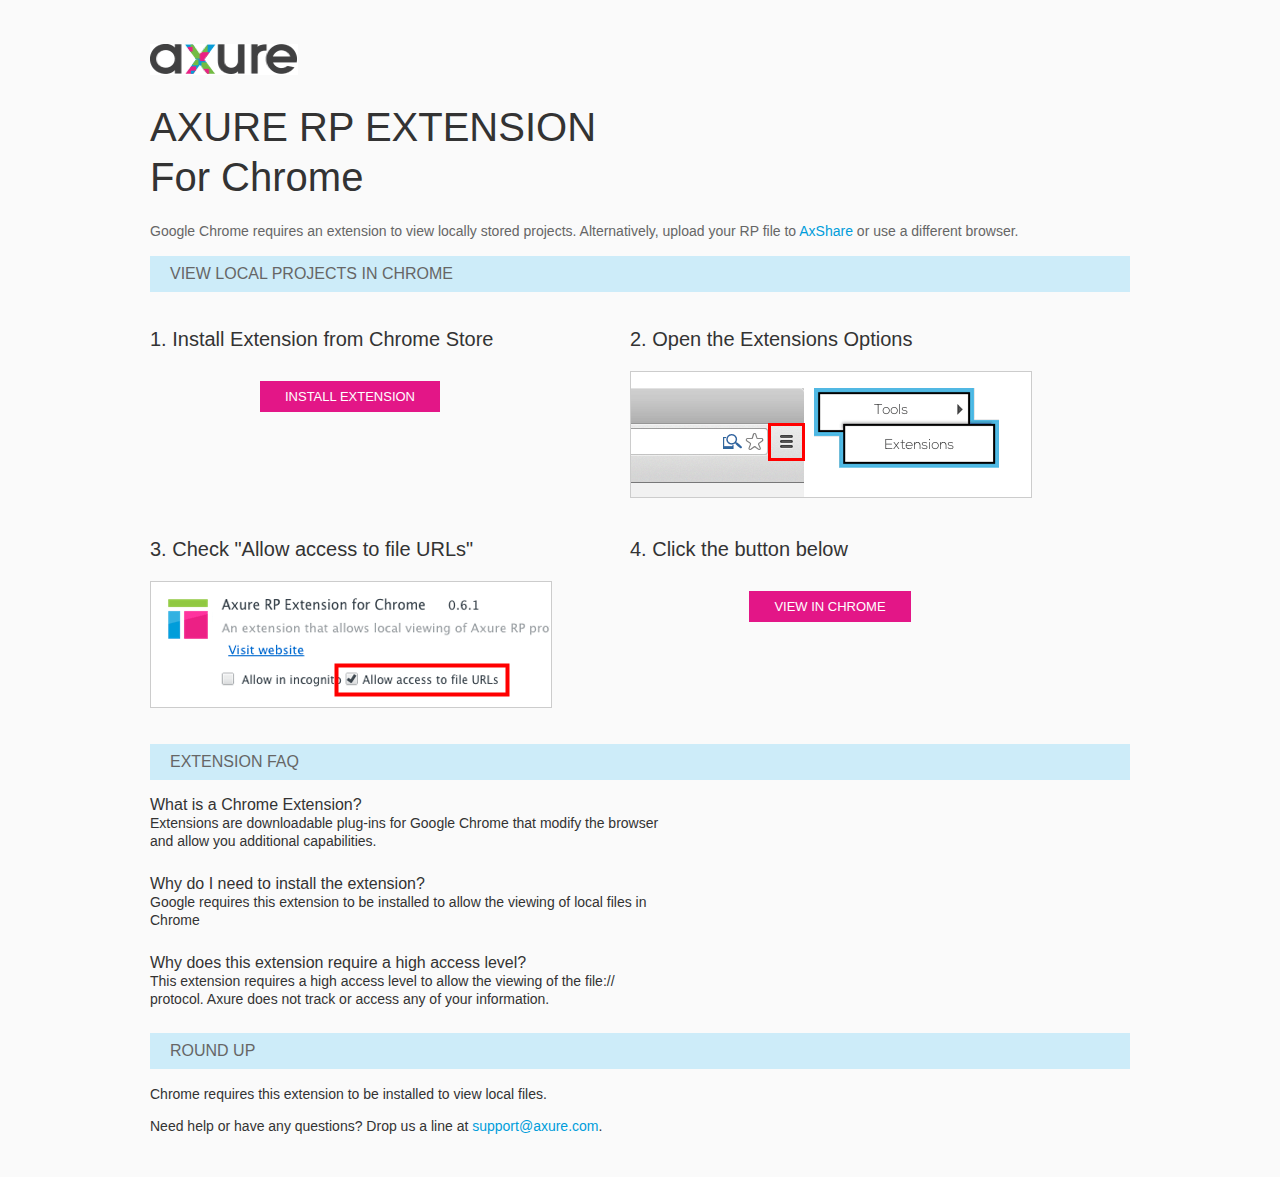
<file: resources/chrome/chrome.html>
<html>
<head>
    <title>Install the Axure RP Chrome Extension</title>
    <style type="text/css">
        *
        {
            font-family: Helvetica, Arial, sans-serif;
        }
        body
        {
            text-align: center;
            background-color: #fafafa;
        }
        p
        {
            font-size: 14px;
            line-height: 18px;
            color: #333333;
        }
        div.container
        {
            width: 980px;
            margin-left: auto;
            margin-right: auto;
            text-align: left;
        }
        a
        {
            text-decoration: none;
            color: #009dda;
        }
        .button
        {
            background: #E31687;
            font: normal 16px Arial, sans-serif;
            color: #FFFFFF;
            padding: 8px 25px 8px 25px;
            border: 0;
            display: inline-block;
            margin-top: 10px;
            text-transform: uppercase;
            font-size: 13px;
        }
        a:hover.button
        {
            opacity: .8;
        }
        div.left
        {
            width: 400px;
            float: left;
            margin-right: 80px;
        }
        div.right
        {
            width: 400px;
            float: left;
        }
        div.buttonContainer
        {
            text-align: center;
        }
        h1
        {
            font-size: 40px;
            color: #333333;
            line-height: 50px;
            margin-bottom: 20px;
            font-weight: normal;
        }
        h2
        {
            font-size: 38px;
            font-weight: normal;
            color: #08639C;
            text-align: center;
        }
        h3
        {
            font-size: 20px;
            color: #333333;
            font-weight: normal;
        }
        .heading
        {
            background-color: #cdecf9;
            height: 36px;
            line-height: 36px;
            padding-left: 20px;
            font-size: 16px;
            color: #666666;
        }
        span.faq
        {
            font-size: 16px;
            font-weight: normal;
            color: #333333;
            display: block;
        }
    </style>
</head>
<body>
    <div class="container">
        <br />
        <br />
        <img src="axure_logo.gif" alt="axure" />
        <br />
        <h1>
            AXURE RP EXTENSION<br />
            For Chrome</h1>
        <p style="font-size: 14px; color: #666666; margin-top: 10px;">
            Google Chrome requires an extension to view locally stored projects. Alternatively,
            upload your RP file to <a href="https://share.axure.com">AxShare</a> or use a different
            browser.</p>
        <h3 class="heading">
            VIEW LOCAL PROJECTS IN CHROME</h3>
        <div class="left">
            <h3>
                1. Install Extension from Chrome Store</h3>
            <div class="buttonContainer">
                <a class="button" href="https://chrome.google.com/webstore/detail/dogkpdfcklifaemcdfbildhcofnopogp"
                    target="_blank">Install Extension</a>
            </div>
        </div>
        <div class="right">
            <h3>
                2. Open the Extensions Options</h3>
            <img src="extensions_menu.gif" alt="extensions" />
        </div>
        <div style="clear: both; height: 20px;">
            &nbsp;</div>
        <div class="left">
            <h3>
                3. Check "Allow access to file URLs"</h3>
            <img src="allow_access.gif" alt="allow access" />
        </div>
        <div class="right">
            <h3>
                4. Click the button below</h3>
            <div class="buttonContainer">
                <a class="button" href="../../start.html">View in Chrome</a>
            </div>
        </div>
        <div style="clear: both; height: 20px;">
        </div>
        <h3 class="heading">
            EXTENSION FAQ</h3>
        <p>
            <span class="faq">What is a Chrome Extension?</span> Extensions are downloadable
            plug-ins for Google Chrome that modify the browser<br />
            and allow you additional capabilities.
        </p>
        <p style="margin-top: 25px;">
            <span class="faq">Why do I need to install the extension?</span> Google requires
            this extension to be installed to allow the viewing of local files in<br />
            Chrome
        </p>
        <p style="margin-top: 25px; margin-bottom: 25px;">
            <span class="faq">Why does this extension require a high access level?</span> This
            extension requires a high access level to allow the viewing of the file://<br />
            protocol. Axure does not track or access any of your information.
        </p>
        <h3 class="heading">
            ROUND UP</h3>
        <p>
            Chrome requires this extension to be installed to view local files.</p>
        <p>
            Need help or have any questions? Drop us a line at <a href="mailto:support@axure.com">
                support@axure.com</a>.
        </p>
        <div style="clear: both; height: 20px;">
        </div>
    </div>
</body>
</html>
</file>
